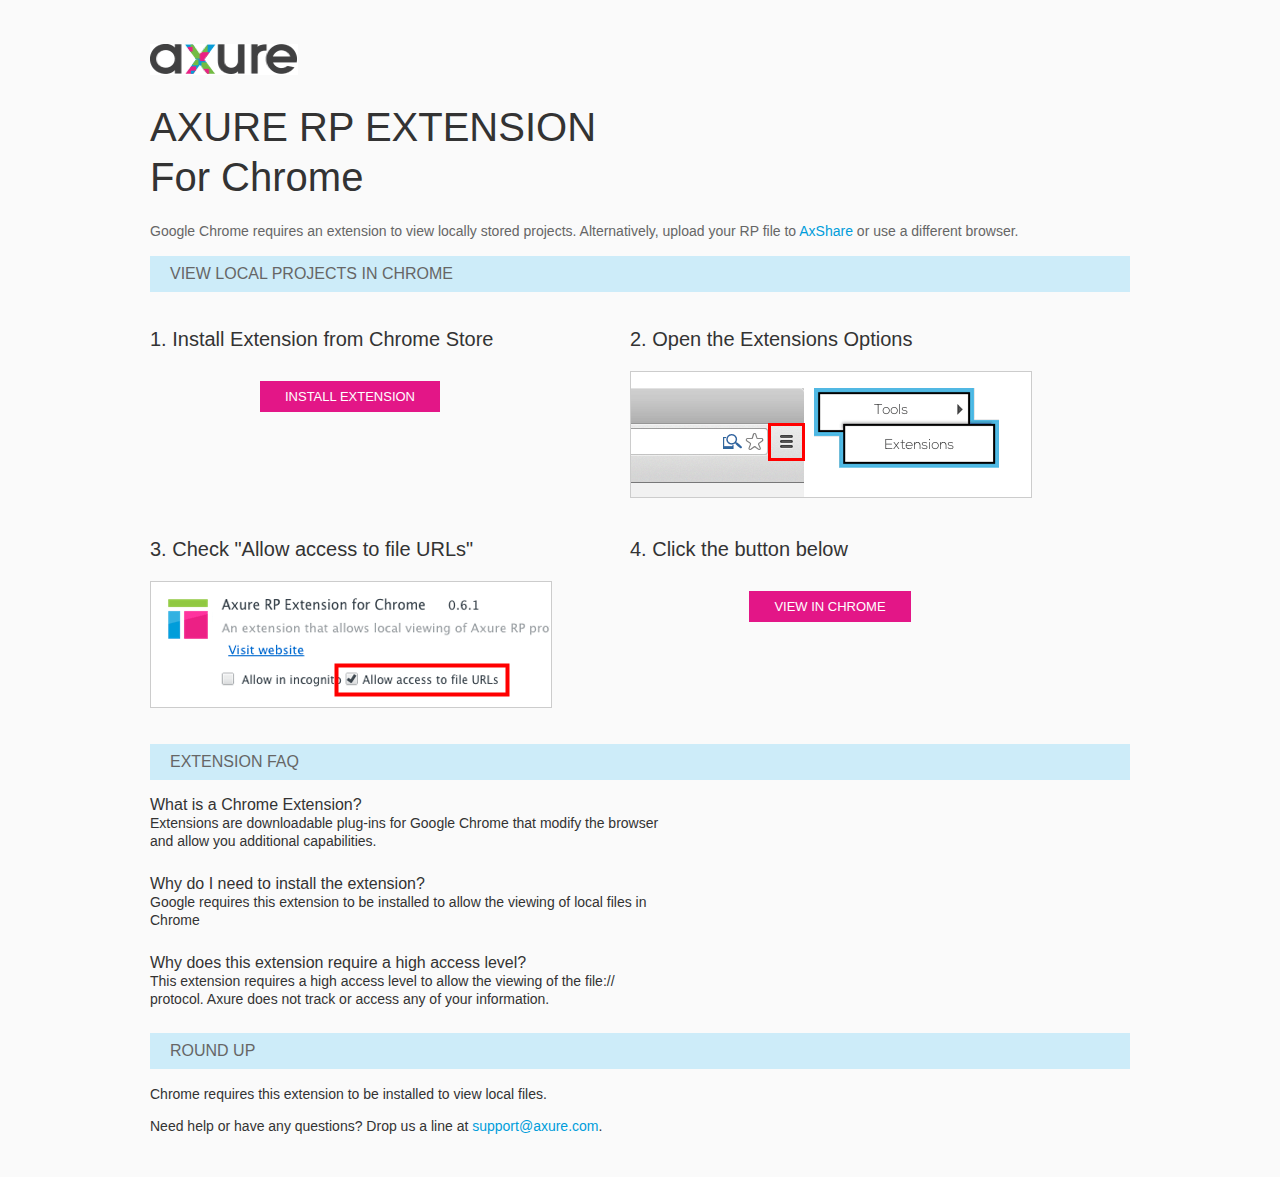
<file: resources/chrome/chrome.html>
<html>
<head>
    <title>Install the Axure RP Chrome Extension</title>
    <style type="text/css">
        *
        {
            font-family: Helvetica, Arial, sans-serif;
        }
        body
        {
            text-align: center;
            background-color: #fafafa;
        }
        p
        {
            font-size: 14px;
            line-height: 18px;
            color: #333333;
        }
        div.container
        {
            width: 980px;
            margin-left: auto;
            margin-right: auto;
            text-align: left;
        }
        a
        {
            text-decoration: none;
            color: #009dda;
        }
        .button
        {
            background: #E31687;
            font: normal 16px Arial, sans-serif;
            color: #FFFFFF;
            padding: 8px 25px 8px 25px;
            border: 0;
            display: inline-block;
            margin-top: 10px;
            text-transform: uppercase;
            font-size: 13px;
        }
        a:hover.button
        {
            opacity: .8;
        }
        div.left
        {
            width: 400px;
            float: left;
            margin-right: 80px;
        }
        div.right
        {
            width: 400px;
            float: left;
        }
        div.buttonContainer
        {
            text-align: center;
        }
        h1
        {
            font-size: 40px;
            color: #333333;
            line-height: 50px;
            margin-bottom: 20px;
            font-weight: normal;
        }
        h2
        {
            font-size: 38px;
            font-weight: normal;
            color: #08639C;
            text-align: center;
        }
        h3
        {
            font-size: 20px;
            color: #333333;
            font-weight: normal;
        }
        .heading
        {
            background-color: #cdecf9;
            height: 36px;
            line-height: 36px;
            padding-left: 20px;
            font-size: 16px;
            color: #666666;
        }
        span.faq
        {
            font-size: 16px;
            font-weight: normal;
            color: #333333;
            display: block;
        }
    </style>
</head>
<body>
    <div class="container">
        <br />
        <br />
        <img src="axure_logo.gif" alt="axure" />
        <br />
        <h1>
            AXURE RP EXTENSION<br />
            For Chrome</h1>
        <p style="font-size: 14px; color: #666666; margin-top: 10px;">
            Google Chrome requires an extension to view locally stored projects. Alternatively,
            upload your RP file to <a href="https://share.axure.com">AxShare</a> or use a different
            browser.</p>
        <h3 class="heading">
            VIEW LOCAL PROJECTS IN CHROME</h3>
        <div class="left">
            <h3>
                1. Install Extension from Chrome Store</h3>
            <div class="buttonContainer">
                <a class="button" href="https://chrome.google.com/webstore/detail/dogkpdfcklifaemcdfbildhcofnopogp"
                    target="_blank">Install Extension</a>
            </div>
        </div>
        <div class="right">
            <h3>
                2. Open the Extensions Options</h3>
            <img src="extensions_menu.gif" alt="extensions" />
        </div>
        <div style="clear: both; height: 20px;">
            &nbsp;</div>
        <div class="left">
            <h3>
                3. Check "Allow access to file URLs"</h3>
            <img src="allow_access.gif" alt="allow access" />
        </div>
        <div class="right">
            <h3>
                4. Click the button below</h3>
            <div class="buttonContainer">
                <a class="button" href="../../start.html">View in Chrome</a>
            </div>
        </div>
        <div style="clear: both; height: 20px;">
        </div>
        <h3 class="heading">
            EXTENSION FAQ</h3>
        <p>
            <span class="faq">What is a Chrome Extension?</span> Extensions are downloadable
            plug-ins for Google Chrome that modify the browser<br />
            and allow you additional capabilities.
        </p>
        <p style="margin-top: 25px;">
            <span class="faq">Why do I need to install the extension?</span> Google requires
            this extension to be installed to allow the viewing of local files in<br />
            Chrome
        </p>
        <p style="margin-top: 25px; margin-bottom: 25px;">
            <span class="faq">Why does this extension require a high access level?</span> This
            extension requires a high access level to allow the viewing of the file://<br />
            protocol. Axure does not track or access any of your information.
        </p>
        <h3 class="heading">
            ROUND UP</h3>
        <p>
            Chrome requires this extension to be installed to view local files.</p>
        <p>
            Need help or have any questions? Drop us a line at <a href="mailto:support@axure.com">
                support@axure.com</a>.
        </p>
        <div style="clear: both; height: 20px;">
        </div>
    </div>
</body>
</html>
</file>
